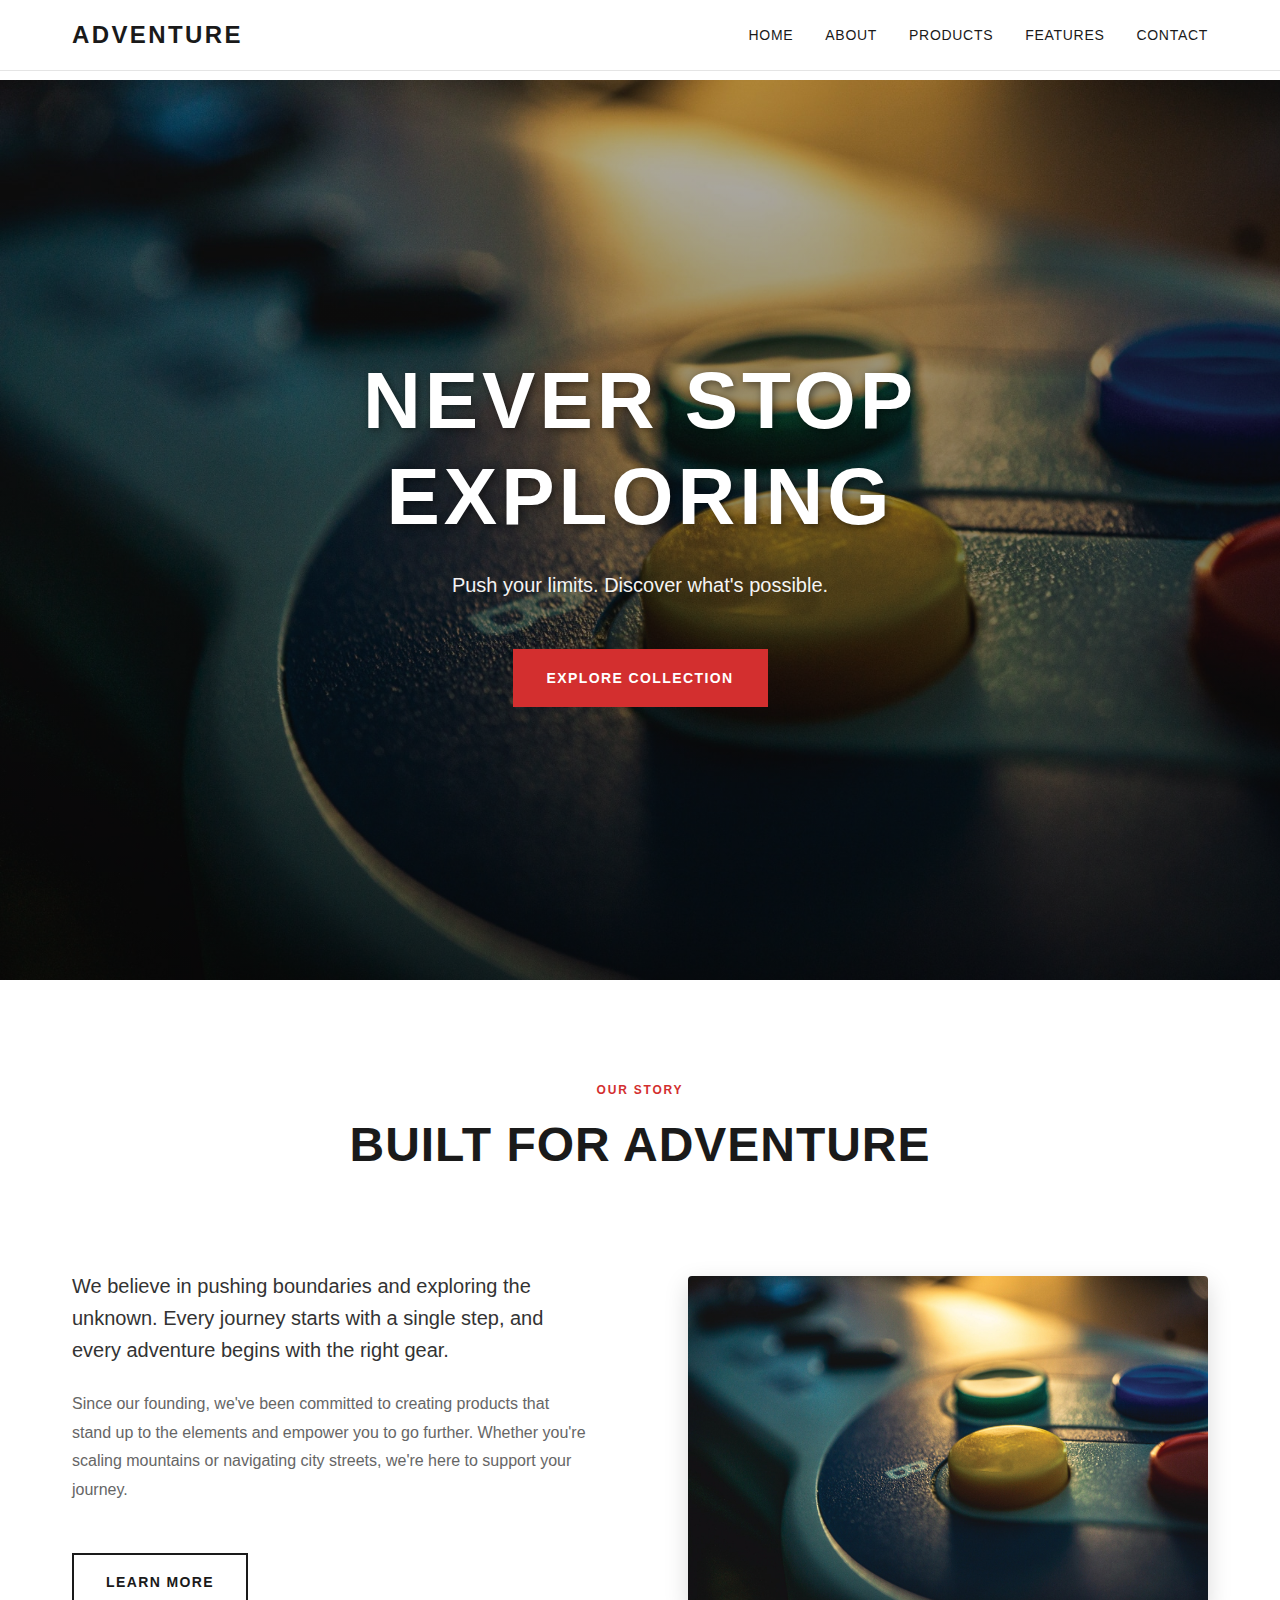
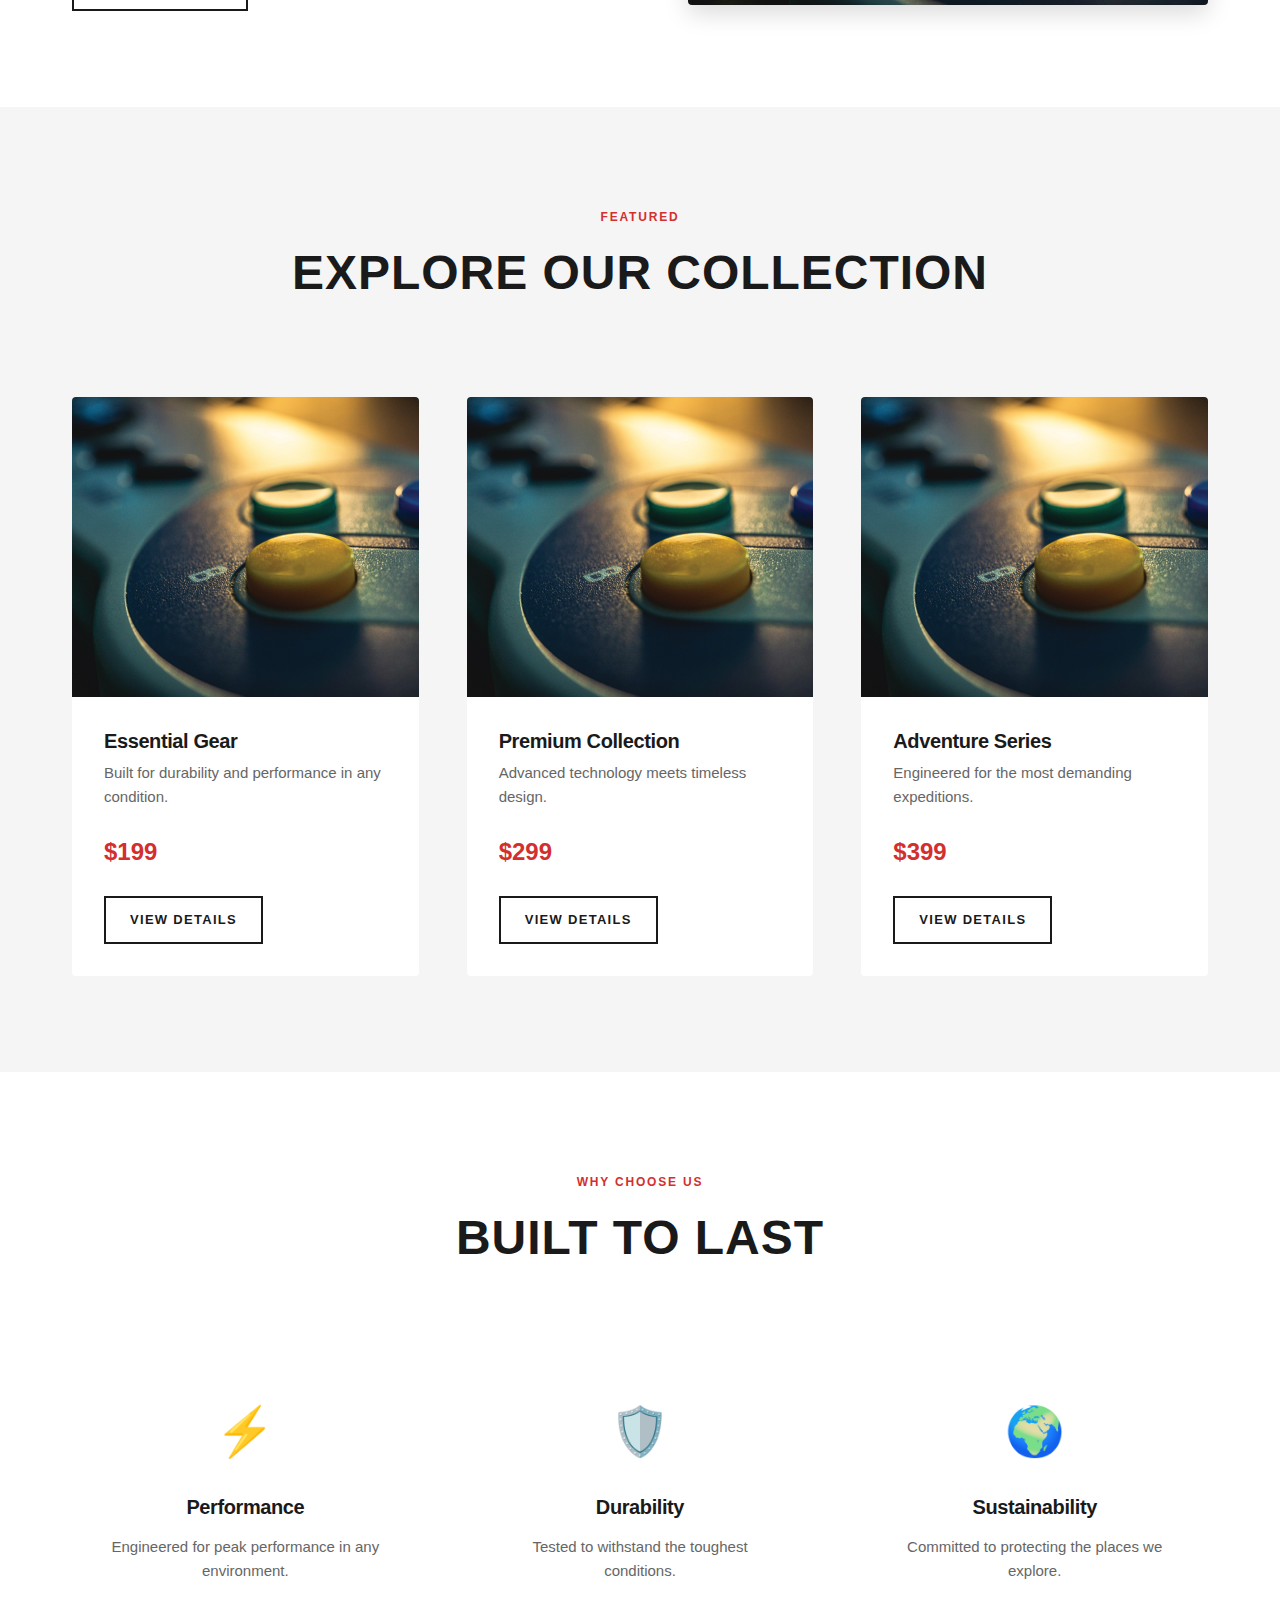
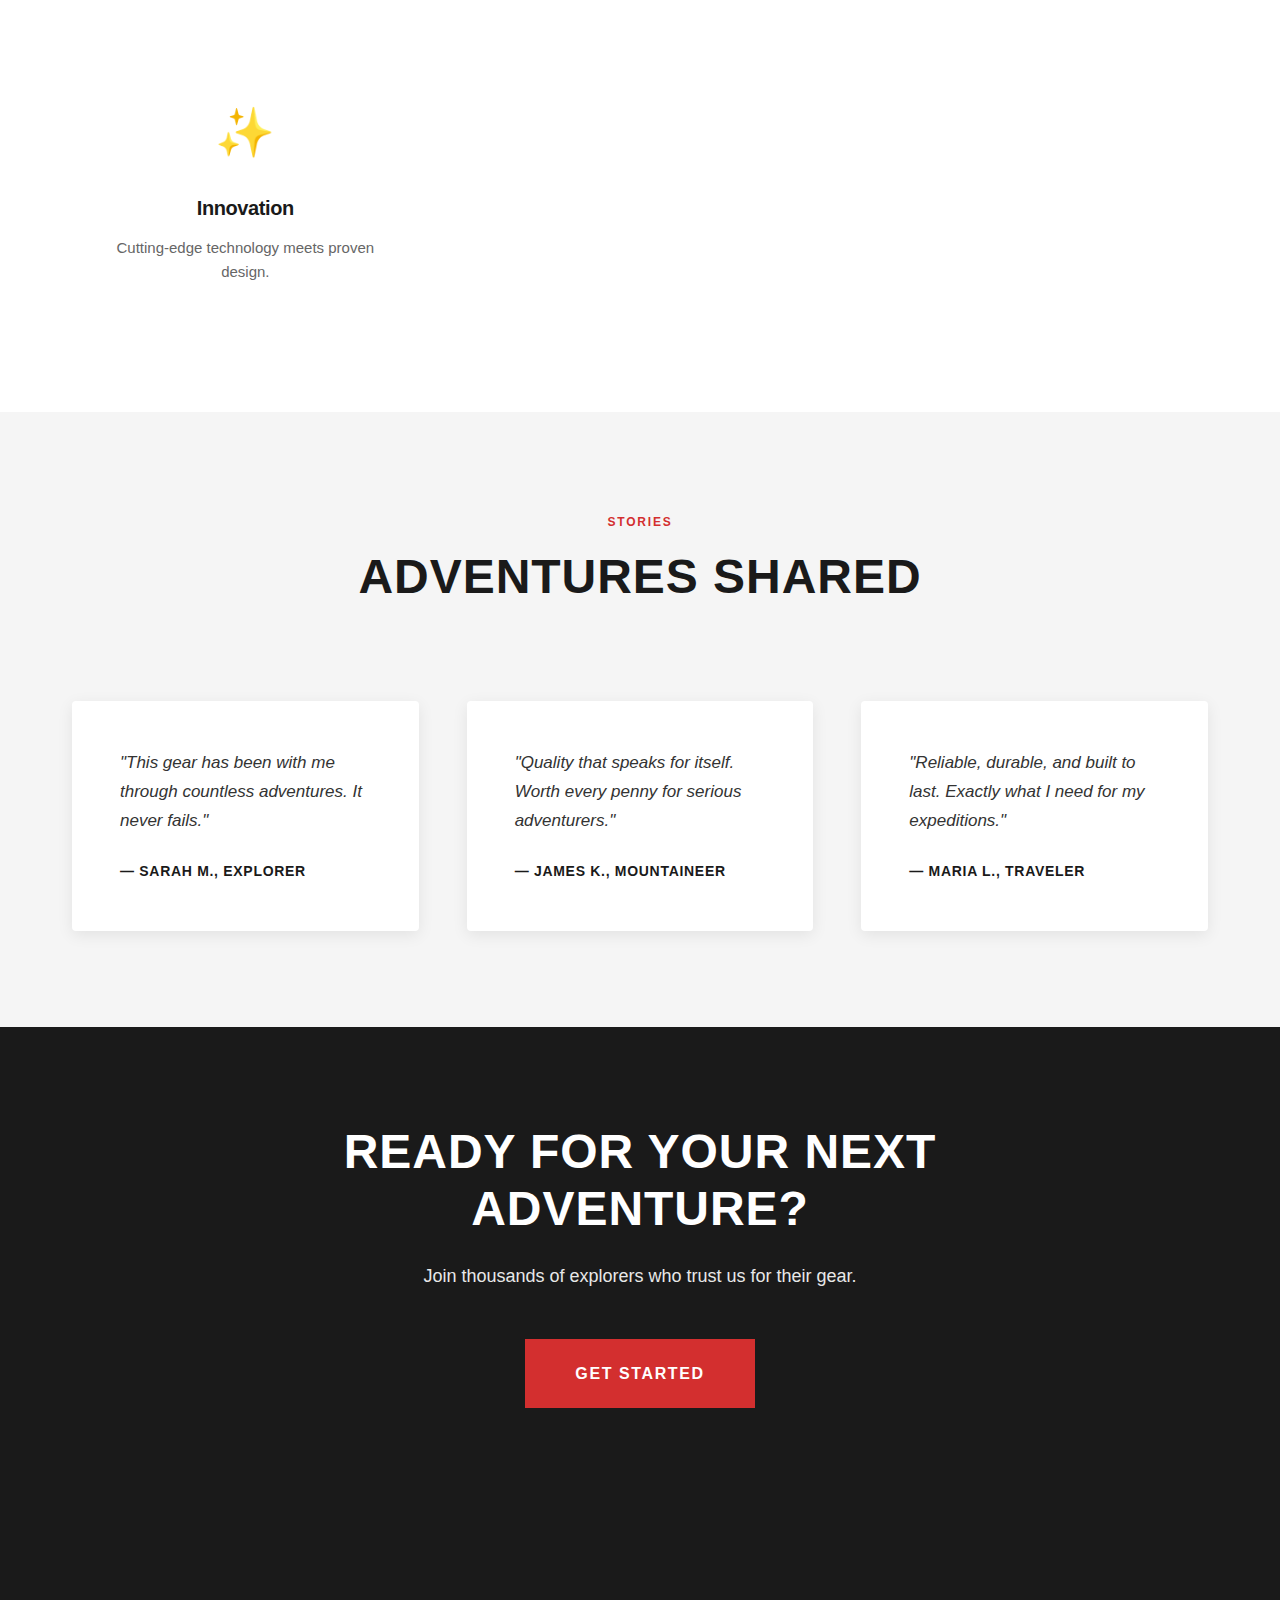
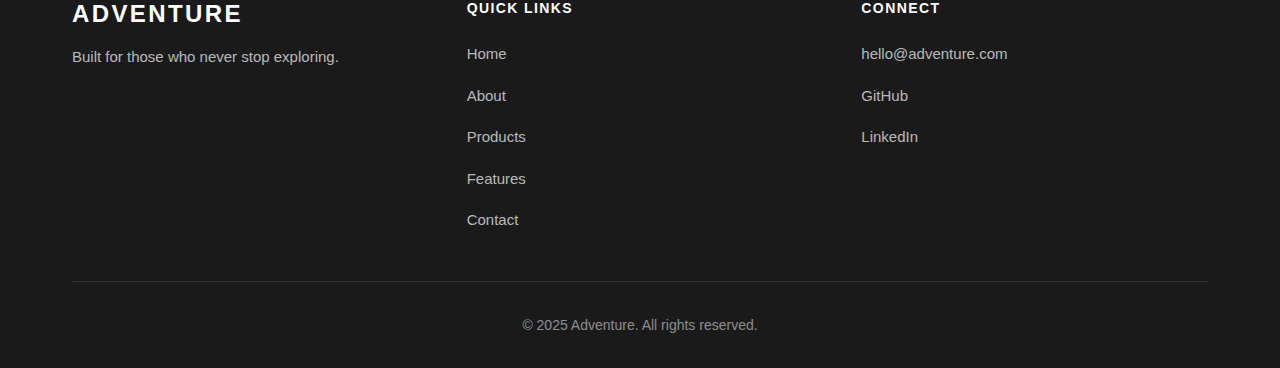
<file: index.html>
<!DOCTYPE html>
<html lang="en">
<head>
  <meta charset="UTF-8">
  <meta name="viewport" content="width=device-width, initial-scale=1.0">
  <title>Adventure Awaits</title>
  <link rel="stylesheet" href="css/styles.css">
</head>
<body>
  <!-- Header -->
  <header class="site-header" id="site-header">
    <div class="header-container">
      <div class="logo">
        <a href="index.html">ADVENTURE</a>
      </div>
      <button class="mobile-menu-toggle" id="mobile-menu-toggle" aria-label="Toggle menu" aria-expanded="false">
        <span></span>
        <span></span>
        <span></span>
      </button>
      <nav class="main-nav" id="main-nav" aria-label="Main navigation">
        <ul class="nav-list">
          <li><a href="index.html" class="nav-link">Home</a></li>
          <li><a href="about.html" class="nav-link">About</a></li>
          <li><a href="products.html" class="nav-link">Products</a></li>
          <li><a href="features.html" class="nav-link">Features</a></li>
          <li><a href="contact.html" class="nav-link">Contact</a></li>
        </ul>
      </nav>
    </div>
  </header>

  <!-- Hero Section -->
  <section class="hero" id="home">
    <div class="hero-image">
      <img src="assets/images/controller.png" alt="Vintage game controller" class="hero-img">
      <div class="hero-overlay"></div>
    </div>
    <div class="hero-content">
      <h1 class="hero-title">NEVER STOP EXPLORING</h1>
      <p class="hero-subtitle">Push your limits. Discover what's possible.</p>
          <a href="products.html" class="btn btn-primary">Explore Collection</a>
    </div>
  </section>

  <!-- About Section -->
  <section class="section about-section" id="about">
    <div class="container">
      <div class="section-header">
        <span class="section-label">OUR STORY</span>
        <h2 class="section-title">Built for Adventure</h2>
      </div>
      <div class="about-content">
        <div class="about-text">
          <p class="lead">We believe in pushing boundaries and exploring the unknown. Every journey starts with a single step, and every adventure begins with the right gear.</p>
          <p>Since our founding, we've been committed to creating products that stand up to the elements and empower you to go further. Whether you're scaling mountains or navigating city streets, we're here to support your journey.</p>
          <a href="products.html" class="btn btn-secondary">Learn More</a>
        </div>
        <div class="about-image">
          <img src="assets/images/controller.png" alt="Adventure gear" class="about-img">
        </div>
      </div>
    </div>
  </section>

  <!-- Products Section -->
  <section class="section products-section" id="products">
    <div class="container">
      <div class="section-header">
        <span class="section-label">FEATURED</span>
        <h2 class="section-title">Explore Our Collection</h2>
      </div>
      <div class="products-grid">
        <article class="product-card">
          <div class="product-image">
            <img src="assets/images/controller.png" alt="Product 1" class="product-img">
          </div>
          <div class="product-info">
            <h3 class="product-name">Essential Gear</h3>
            <p class="product-desc">Built for durability and performance in any condition.</p>
            <span class="product-price">$199</span>
            <a href="#" class="btn btn-outline">View Details</a>
          </div>
        </article>
        <article class="product-card">
          <div class="product-image">
            <img src="assets/images/controller.png" alt="Product 2" class="product-img">
          </div>
          <div class="product-info">
            <h3 class="product-name">Premium Collection</h3>
            <p class="product-desc">Advanced technology meets timeless design.</p>
            <span class="product-price">$299</span>
            <a href="#" class="btn btn-outline">View Details</a>
          </div>
        </article>
        <article class="product-card">
          <div class="product-image">
            <img src="assets/images/controller.png" alt="Product 3" class="product-img">
          </div>
          <div class="product-info">
            <h3 class="product-name">Adventure Series</h3>
            <p class="product-desc">Engineered for the most demanding expeditions.</p>
            <span class="product-price">$399</span>
            <a href="#" class="btn btn-outline">View Details</a>
          </div>
        </article>
      </div>
    </div>
  </section>

  <!-- Features Section -->
  <section class="section features-section" id="features">
    <div class="container">
      <div class="section-header">
        <span class="section-label">WHY CHOOSE US</span>
        <h2 class="section-title">Built to Last</h2>
      </div>
      <div class="features-grid">
        <div class="feature-item">
          <div class="feature-icon">⚡</div>
          <h3 class="feature-title">Performance</h3>
          <p class="feature-desc">Engineered for peak performance in any environment.</p>
        </div>
        <div class="feature-item">
          <div class="feature-icon">🛡️</div>
          <h3 class="feature-title">Durability</h3>
          <p class="feature-desc">Tested to withstand the toughest conditions.</p>
        </div>
        <div class="feature-item">
          <div class="feature-icon">🌍</div>
          <h3 class="feature-title">Sustainability</h3>
          <p class="feature-desc">Committed to protecting the places we explore.</p>
        </div>
        <div class="feature-item">
          <div class="feature-icon">✨</div>
          <h3 class="feature-title">Innovation</h3>
          <p class="feature-desc">Cutting-edge technology meets proven design.</p>
        </div>
      </div>
    </div>
  </section>

  <!-- Testimonials Section -->
  <section class="section testimonials-section">
    <div class="container">
      <div class="section-header">
        <span class="section-label">STORIES</span>
        <h2 class="section-title">Adventures Shared</h2>
      </div>
      <div class="testimonials-grid">
        <div class="testimonial-card">
          <p class="testimonial-text">"This gear has been with me through countless adventures. It never fails."</p>
          <p class="testimonial-author">— Sarah M., Explorer</p>
        </div>
        <div class="testimonial-card">
          <p class="testimonial-text">"Quality that speaks for itself. Worth every penny for serious adventurers."</p>
          <p class="testimonial-author">— James K., Mountaineer</p>
        </div>
        <div class="testimonial-card">
          <p class="testimonial-text">"Reliable, durable, and built to last. Exactly what I need for my expeditions."</p>
          <p class="testimonial-author">— Maria L., Traveler</p>
        </div>
      </div>
    </div>
  </section>

  <!-- CTA Section -->
  <section class="section cta-section">
    <div class="container">
      <div class="cta-content">
        <h2 class="cta-title">Ready for Your Next Adventure?</h2>
        <p class="cta-text">Join thousands of explorers who trust us for their gear.</p>
        <a href="contact.html" class="btn btn-primary btn-large">Get Started</a>
      </div>
    </div>
  </section>

  <!-- Footer -->
  <footer class="site-footer" id="contact">
    <div class="container">
      <div class="footer-content">
        <div class="footer-section">
          <h3 class="footer-title">ADVENTURE</h3>
          <p class="footer-text">Built for those who never stop exploring.</p>
        </div>
        <div class="footer-section">
          <h4 class="footer-heading">Quick Links</h4>
          <ul class="footer-links">
            <li><a href="index.html">Home</a></li>
            <li><a href="about.html">About</a></li>
            <li><a href="products.html">Products</a></li>
            <li><a href="features.html">Features</a></li>
            <li><a href="contact.html">Contact</a></li>
          </ul>
        </div>
        <div class="footer-section">
          <h4 class="footer-heading">Connect</h4>
          <ul class="footer-links">
            <li><a href="mailto:hello@adventure.com">hello@adventure.com</a></li>
            <li><a href="https://github.com" target="_blank" rel="noopener">GitHub</a></li>
            <li><a href="#" target="_blank" rel="noopener">LinkedIn</a></li>
          </ul>
        </div>
      </div>
      <div class="footer-bottom">
        <p>&copy; 2025 Adventure. All rights reserved.</p>
      </div>
    </div>
  </footer>

  <script src="js/main.js"></script>
</body>
</html>
</file>
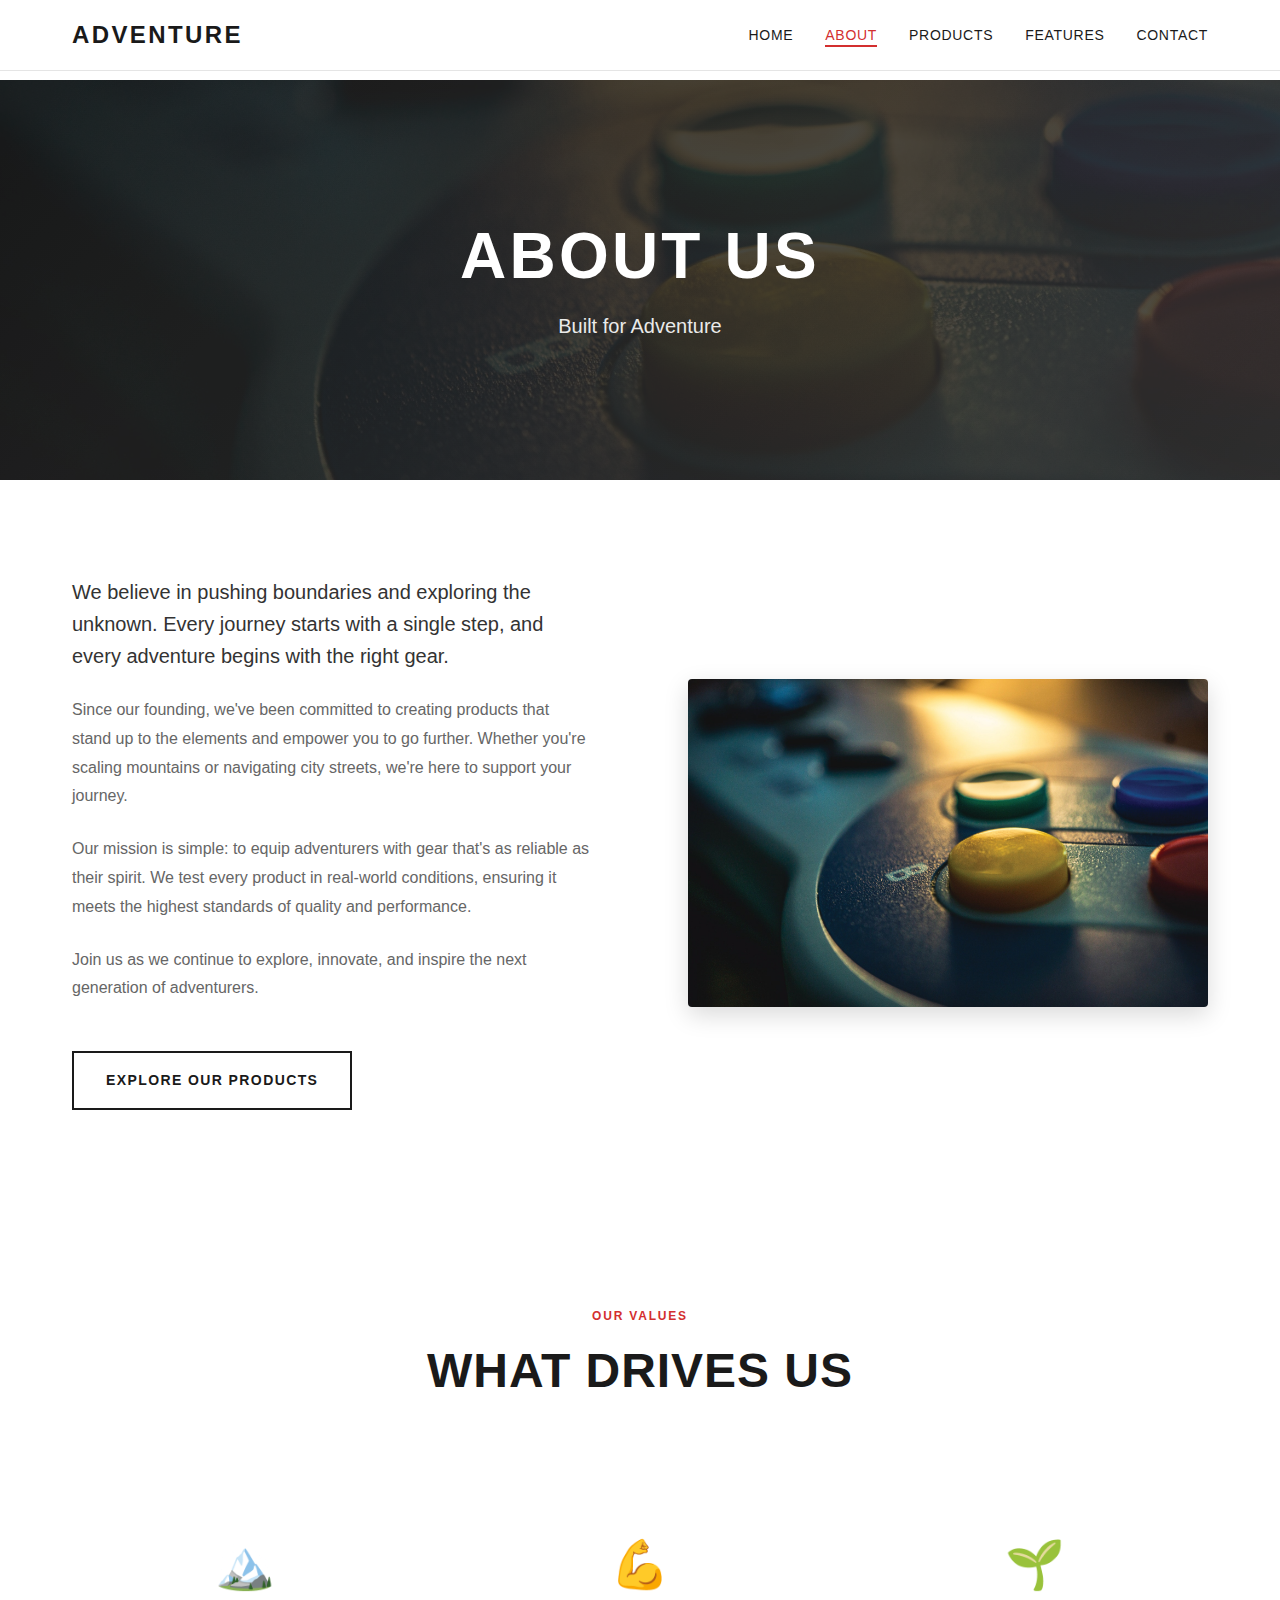
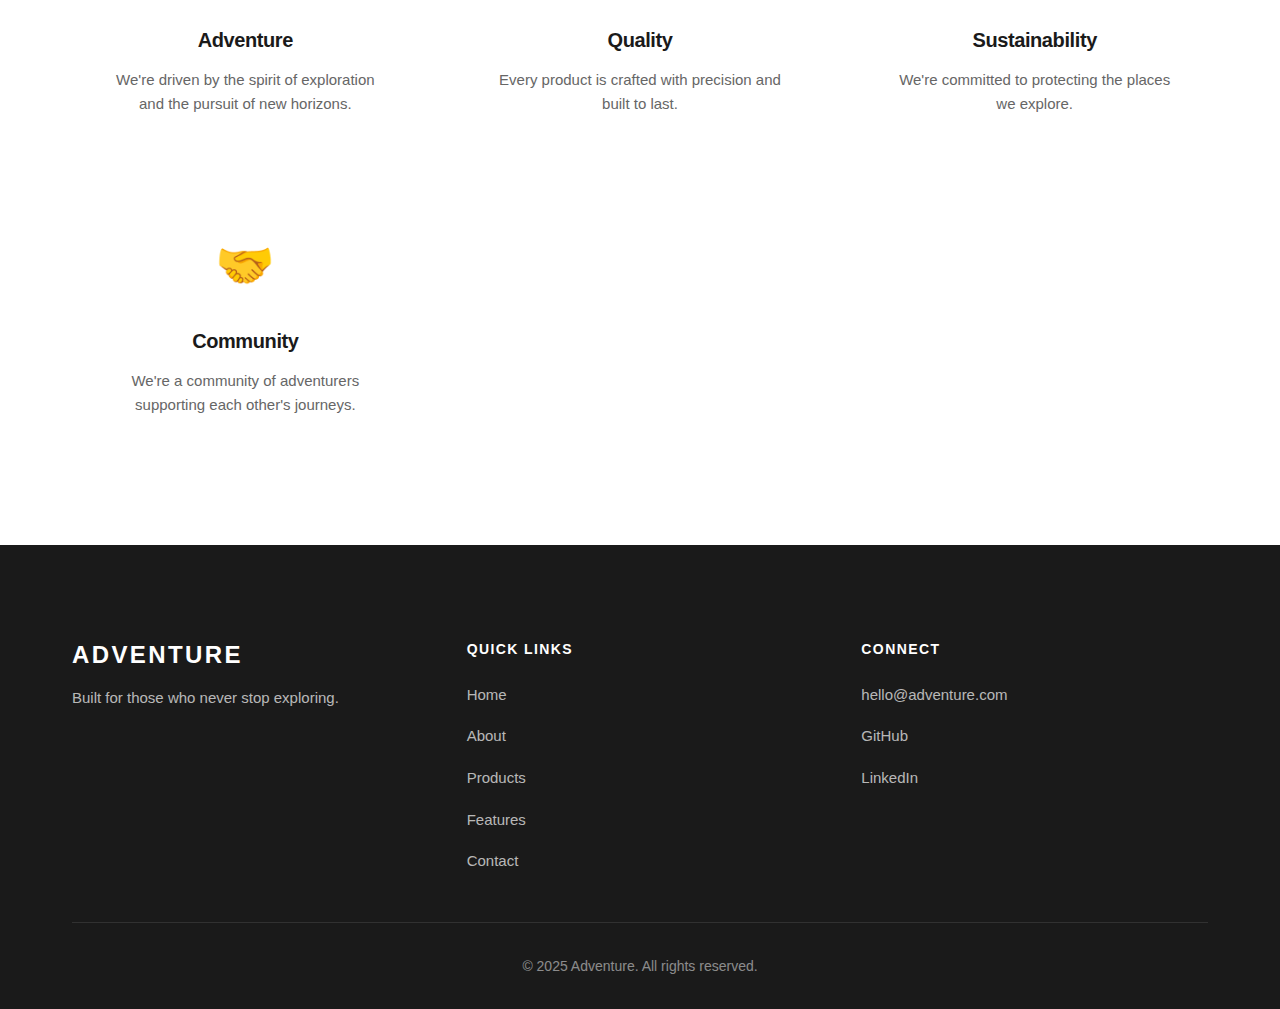
<file: about.html>
<!DOCTYPE html>
<html lang="en">
<head>
  <meta charset="UTF-8">
  <meta name="viewport" content="width=device-width, initial-scale=1.0">
  <title>About Us - Adventure</title>
  <link rel="stylesheet" href="css/styles.css">
</head>
<body>
  <!-- Header -->
  <header class="site-header" id="site-header">
    <div class="header-container">
      <div class="logo">
        <a href="index.html">ADVENTURE</a>
      </div>
      <button class="mobile-menu-toggle" id="mobile-menu-toggle" aria-label="Toggle menu" aria-expanded="false">
        <span></span>
        <span></span>
        <span></span>
      </button>
      <nav class="main-nav" id="main-nav" aria-label="Main navigation">
        <ul class="nav-list">
          <li><a href="index.html" class="nav-link">Home</a></li>
          <li><a href="about.html" class="nav-link active">About</a></li>
          <li><a href="products.html" class="nav-link">Products</a></li>
          <li><a href="features.html" class="nav-link">Features</a></li>
          <li><a href="contact.html" class="nav-link">Contact</a></li>
        </ul>
      </nav>
    </div>
  </header>

  <!-- Page Header -->
  <section class="page-header">
    <div class="page-header-content">
      <h1 class="page-title">About Us</h1>
      <p class="page-subtitle">Built for Adventure</p>
    </div>
  </section>

  <!-- About Section -->
  <section class="section about-section">
    <div class="container">
      <div class="about-content">
        <div class="about-text">
          <p class="lead">We believe in pushing boundaries and exploring the unknown. Every journey starts with a single step, and every adventure begins with the right gear.</p>
          <p>Since our founding, we've been committed to creating products that stand up to the elements and empower you to go further. Whether you're scaling mountains or navigating city streets, we're here to support your journey.</p>
          <p>Our mission is simple: to equip adventurers with gear that's as reliable as their spirit. We test every product in real-world conditions, ensuring it meets the highest standards of quality and performance.</p>
          <p>Join us as we continue to explore, innovate, and inspire the next generation of adventurers.</p>
          <a href="products.html" class="btn btn-secondary">Explore Our Products</a>
        </div>
        <div class="about-image">
          <img src="assets/images/controller.png" alt="Adventure gear" class="about-img">
        </div>
      </div>
    </div>
  </section>

  <!-- Values Section -->
  <section class="section values-section">
    <div class="container">
      <div class="section-header">
        <span class="section-label">OUR VALUES</span>
        <h2 class="section-title">What Drives Us</h2>
      </div>
      <div class="features-grid">
        <div class="feature-item">
          <div class="feature-icon">🏔️</div>
          <h3 class="feature-title">Adventure</h3>
          <p class="feature-desc">We're driven by the spirit of exploration and the pursuit of new horizons.</p>
        </div>
        <div class="feature-item">
          <div class="feature-icon">💪</div>
          <h3 class="feature-title">Quality</h3>
          <p class="feature-desc">Every product is crafted with precision and built to last.</p>
        </div>
        <div class="feature-item">
          <div class="feature-icon">🌱</div>
          <h3 class="feature-title">Sustainability</h3>
          <p class="feature-desc">We're committed to protecting the places we explore.</p>
        </div>
        <div class="feature-item">
          <div class="feature-icon">🤝</div>
          <h3 class="feature-title">Community</h3>
          <p class="feature-desc">We're a community of adventurers supporting each other's journeys.</p>
        </div>
      </div>
    </div>
  </section>

  <!-- Footer -->
  <footer class="site-footer">
    <div class="container">
      <div class="footer-content">
        <div class="footer-section">
          <h3 class="footer-title">ADVENTURE</h3>
          <p class="footer-text">Built for those who never stop exploring.</p>
        </div>
        <div class="footer-section">
          <h4 class="footer-heading">Quick Links</h4>
          <ul class="footer-links">
            <li><a href="index.html">Home</a></li>
            <li><a href="about.html">About</a></li>
            <li><a href="products.html">Products</a></li>
            <li><a href="features.html">Features</a></li>
            <li><a href="contact.html">Contact</a></li>
          </ul>
        </div>
        <div class="footer-section">
          <h4 class="footer-heading">Connect</h4>
          <ul class="footer-links">
            <li><a href="mailto:hello@adventure.com">hello@adventure.com</a></li>
            <li><a href="https://github.com" target="_blank" rel="noopener">GitHub</a></li>
            <li><a href="#" target="_blank" rel="noopener">LinkedIn</a></li>
          </ul>
        </div>
      </div>
      <div class="footer-bottom">
        <p>&copy; 2025 Adventure. All rights reserved.</p>
      </div>
    </div>
  </footer>

  <script src="js/main.js"></script>
</body>
</html>
</file>
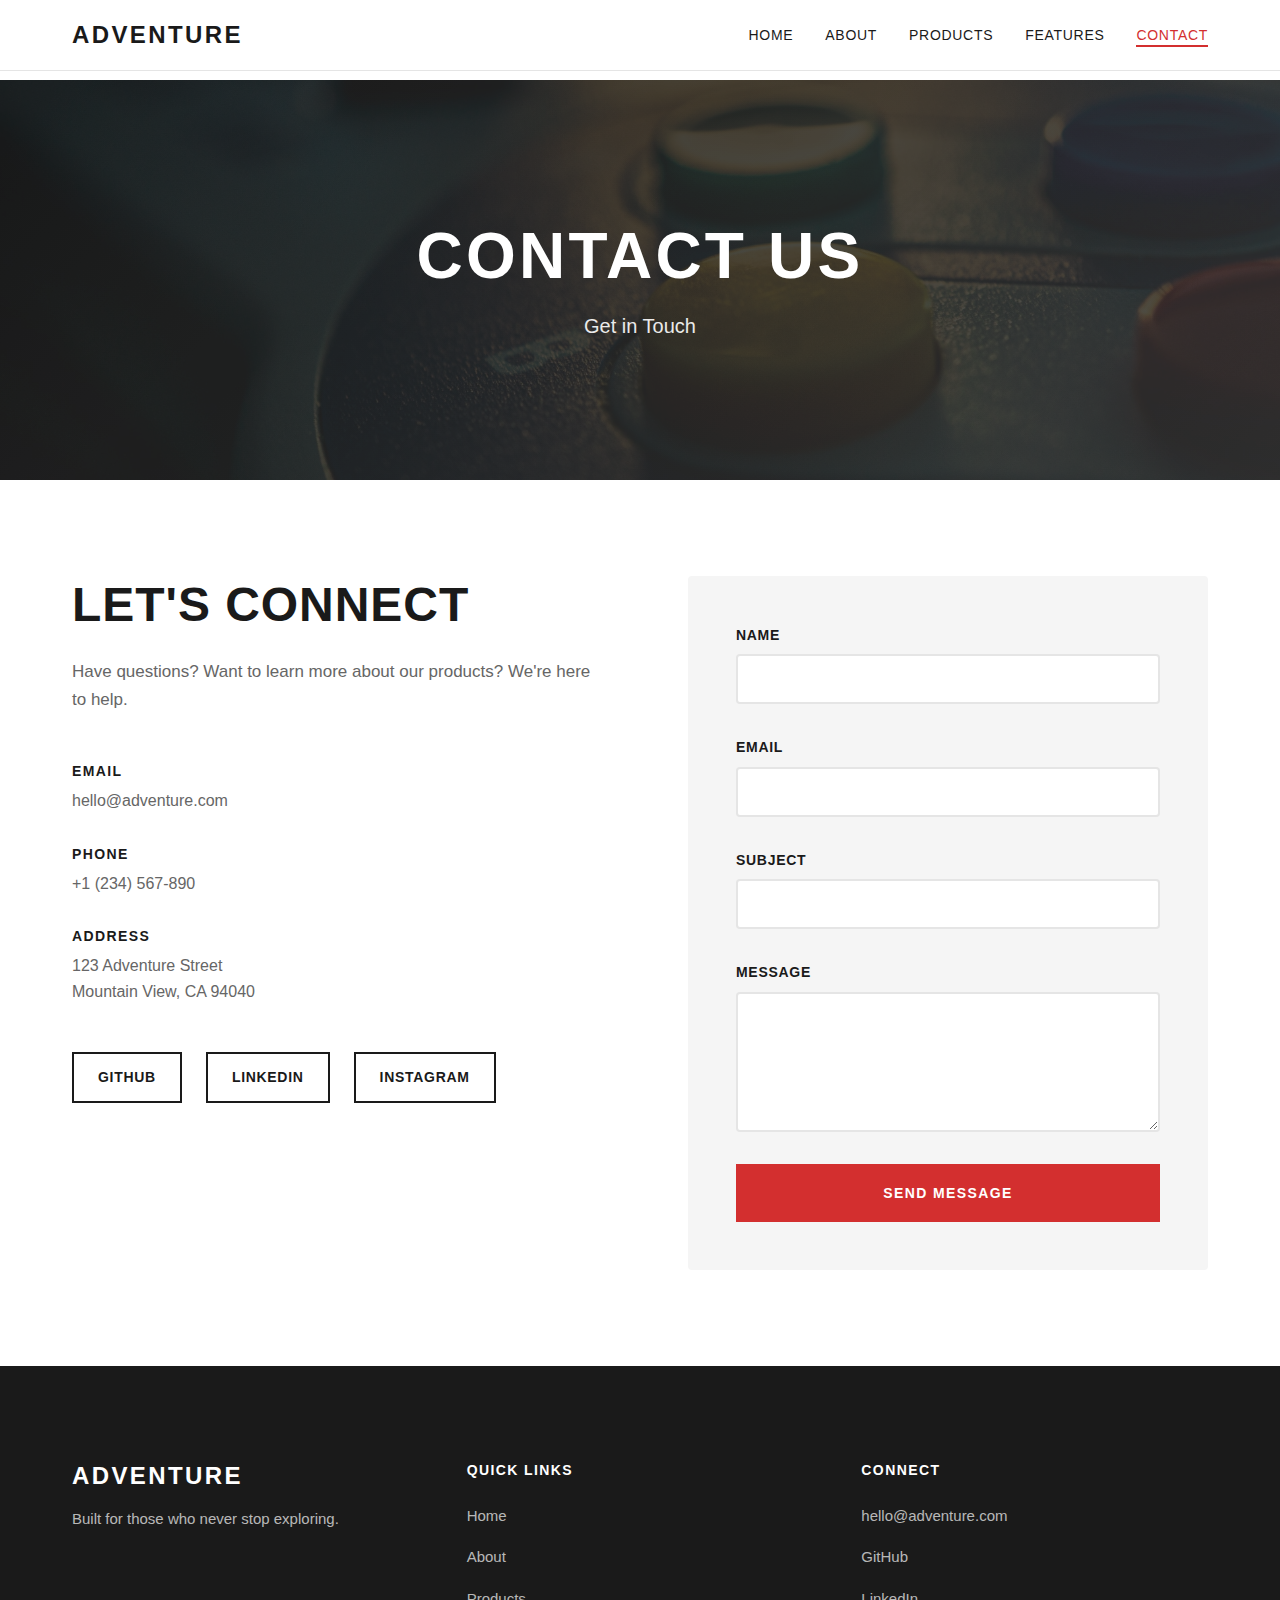
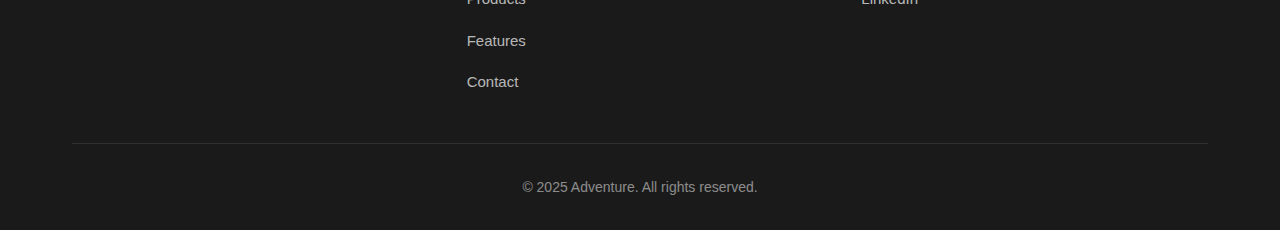
<file: contact.html>
<!DOCTYPE html>
<html lang="en">
<head>
  <meta charset="UTF-8">
  <meta name="viewport" content="width=device-width, initial-scale=1.0">
  <title>Contact - Adventure</title>
  <link rel="stylesheet" href="css/styles.css">
</head>
<body>
  <!-- Header -->
  <header class="site-header" id="site-header">
    <div class="header-container">
      <div class="logo">
        <a href="index.html">ADVENTURE</a>
      </div>
      <button class="mobile-menu-toggle" id="mobile-menu-toggle" aria-label="Toggle menu" aria-expanded="false">
        <span></span>
        <span></span>
        <span></span>
      </button>
      <nav class="main-nav" id="main-nav" aria-label="Main navigation">
        <ul class="nav-list">
          <li><a href="index.html" class="nav-link">Home</a></li>
          <li><a href="about.html" class="nav-link">About</a></li>
          <li><a href="products.html" class="nav-link">Products</a></li>
          <li><a href="features.html" class="nav-link">Features</a></li>
          <li><a href="contact.html" class="nav-link active">Contact</a></li>
        </ul>
      </nav>
    </div>
  </header>

  <!-- Page Header -->
  <section class="page-header">
    <div class="page-header-content">
      <h1 class="page-title">Contact Us</h1>
      <p class="page-subtitle">Get in Touch</p>
    </div>
  </section>

  <!-- Contact Section -->
  <section class="section contact-section">
    <div class="container">
      <div class="contact-content">
        <div class="contact-info">
          <h2 class="section-title">Let's Connect</h2>
          <p class="contact-text">Have questions? Want to learn more about our products? We're here to help.</p>
          <div class="contact-details">
            <div class="contact-item">
              <h3 class="contact-label">Email</h3>
              <a href="mailto:hello@adventure.com" class="contact-value">hello@adventure.com</a>
            </div>
            <div class="contact-item">
              <h3 class="contact-label">Phone</h3>
              <a href="tel:+1234567890" class="contact-value">+1 (234) 567-890</a>
            </div>
            <div class="contact-item">
              <h3 class="contact-label">Address</h3>
              <p class="contact-value">123 Adventure Street<br>Mountain View, CA 94040</p>
            </div>
          </div>
          <div class="social-links">
            <a href="https://github.com" target="_blank" rel="noopener" class="social-link">GitHub</a>
            <a href="#" target="_blank" rel="noopener" class="social-link">LinkedIn</a>
            <a href="#" target="_blank" rel="noopener" class="social-link">Instagram</a>
          </div>
        </div>
        <div class="contact-form-wrapper">
          <form class="contact-form" id="contact-form">
            <div class="form-group">
              <label for="name" class="form-label">Name</label>
              <input type="text" id="name" name="name" class="form-input" required>
            </div>
            <div class="form-group">
              <label for="email" class="form-label">Email</label>
              <input type="email" id="email" name="email" class="form-input" required>
            </div>
            <div class="form-group">
              <label for="subject" class="form-label">Subject</label>
              <input type="text" id="subject" name="subject" class="form-input" required>
            </div>
            <div class="form-group">
              <label for="message" class="form-label">Message</label>
              <textarea id="message" name="message" class="form-textarea" rows="6" required></textarea>
            </div>
            <button type="submit" class="btn btn-primary">Send Message</button>
          </form>
        </div>
      </div>
    </div>
  </section>

  <!-- Footer -->
  <footer class="site-footer">
    <div class="container">
      <div class="footer-content">
        <div class="footer-section">
          <h3 class="footer-title">ADVENTURE</h3>
          <p class="footer-text">Built for those who never stop exploring.</p>
        </div>
        <div class="footer-section">
          <h4 class="footer-heading">Quick Links</h4>
          <ul class="footer-links">
            <li><a href="index.html">Home</a></li>
            <li><a href="about.html">About</a></li>
            <li><a href="products.html">Products</a></li>
            <li><a href="features.html">Features</a></li>
            <li><a href="contact.html">Contact</a></li>
          </ul>
        </div>
        <div class="footer-section">
          <h4 class="footer-heading">Connect</h4>
          <ul class="footer-links">
            <li><a href="mailto:hello@adventure.com">hello@adventure.com</a></li>
            <li><a href="https://github.com" target="_blank" rel="noopener">GitHub</a></li>
            <li><a href="#" target="_blank" rel="noopener">LinkedIn</a></li>
          </ul>
        </div>
      </div>
      <div class="footer-bottom">
        <p>&copy; 2025 Adventure. All rights reserved.</p>
      </div>
    </div>
  </footer>

  <script src="js/main.js"></script>
</body>
</html>
</file>
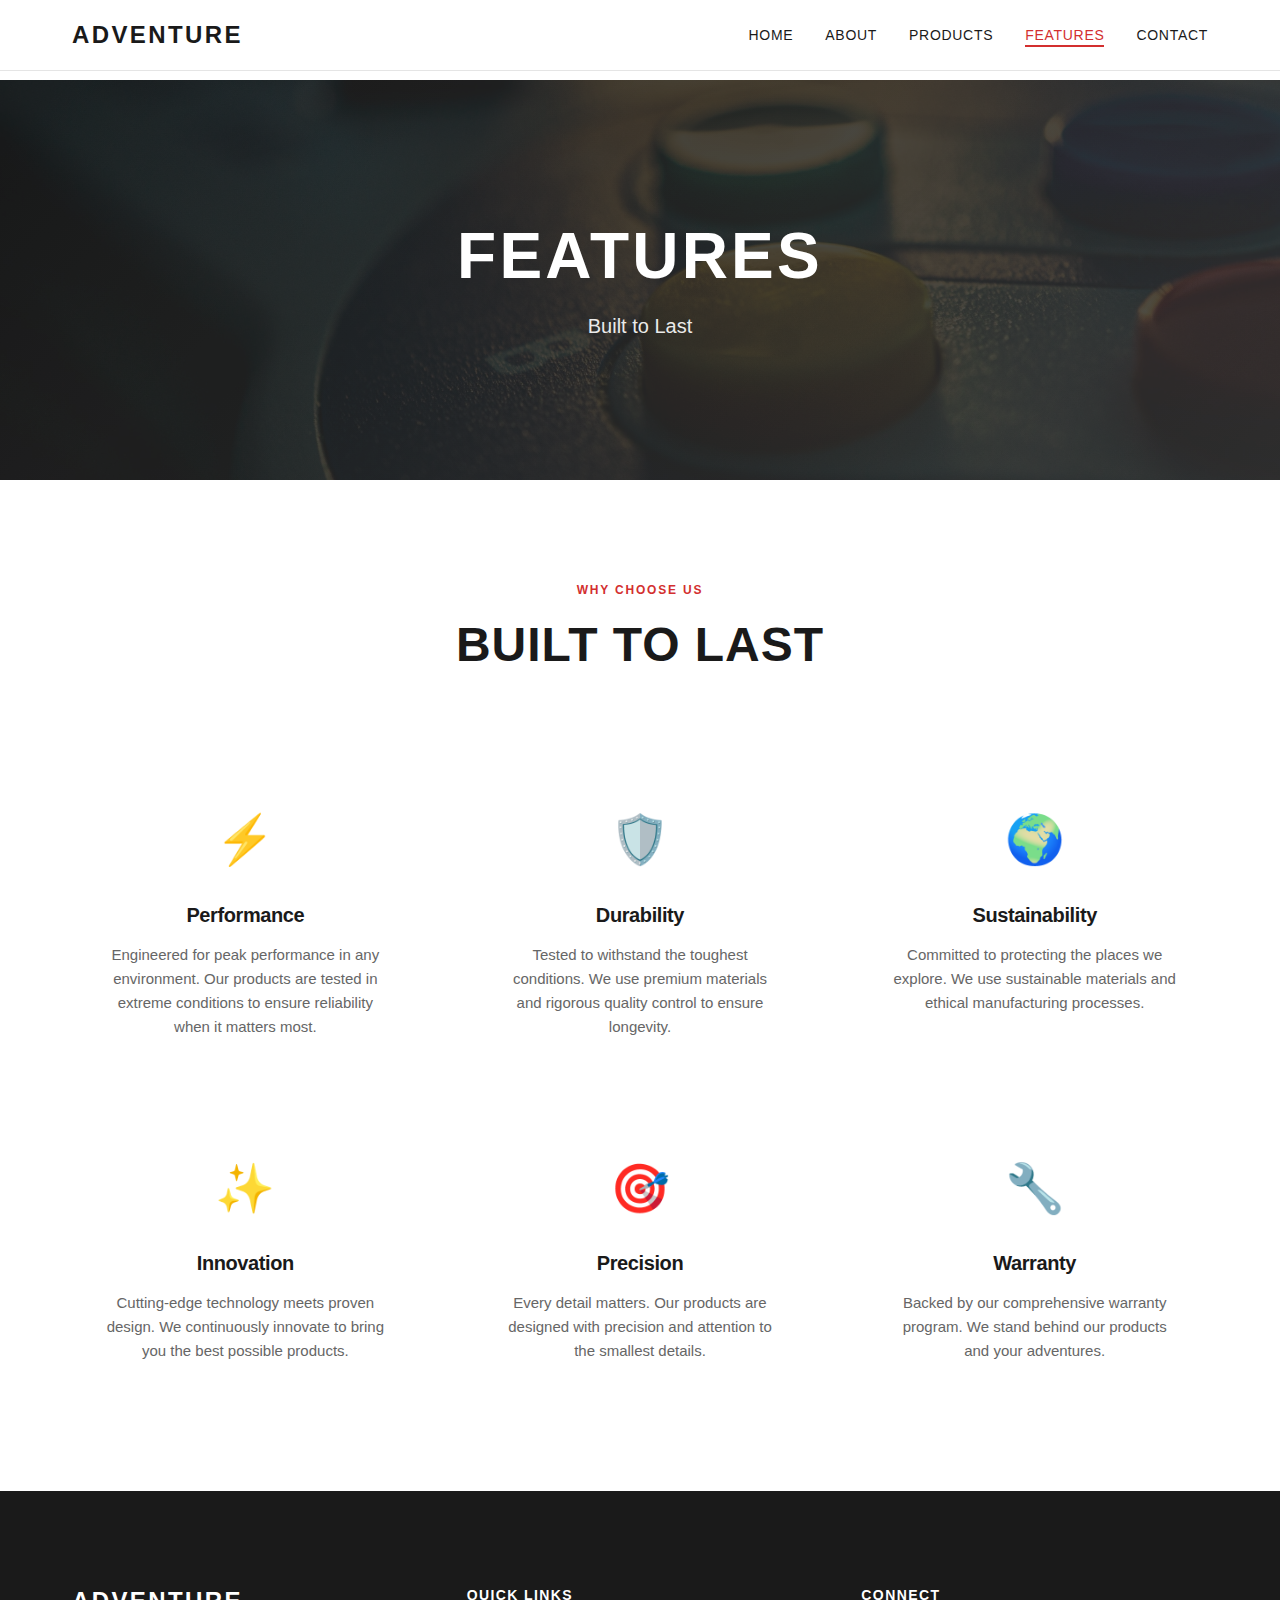
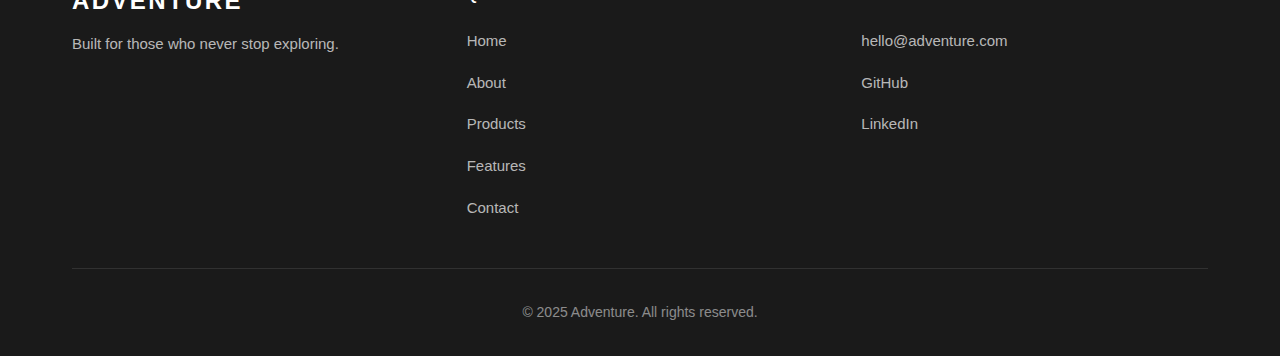
<file: features.html>
<!DOCTYPE html>
<html lang="en">
<head>
  <meta charset="UTF-8">
  <meta name="viewport" content="width=device-width, initial-scale=1.0">
  <title>Features - Adventure</title>
  <link rel="stylesheet" href="css/styles.css">
</head>
<body>
  <!-- Header -->
  <header class="site-header" id="site-header">
    <div class="header-container">
      <div class="logo">
        <a href="index.html">ADVENTURE</a>
      </div>
      <button class="mobile-menu-toggle" id="mobile-menu-toggle" aria-label="Toggle menu" aria-expanded="false">
        <span></span>
        <span></span>
        <span></span>
      </button>
      <nav class="main-nav" id="main-nav" aria-label="Main navigation">
        <ul class="nav-list">
          <li><a href="index.html" class="nav-link">Home</a></li>
          <li><a href="about.html" class="nav-link">About</a></li>
          <li><a href="products.html" class="nav-link">Products</a></li>
          <li><a href="features.html" class="nav-link active">Features</a></li>
          <li><a href="contact.html" class="nav-link">Contact</a></li>
        </ul>
      </nav>
    </div>
  </header>

  <!-- Page Header -->
  <section class="page-header">
    <div class="page-header-content">
      <h1 class="page-title">Features</h1>
      <p class="page-subtitle">Built to Last</p>
    </div>
  </section>

  <!-- Features Section -->
  <section class="section features-section">
    <div class="container">
      <div class="section-header">
        <span class="section-label">WHY CHOOSE US</span>
        <h2 class="section-title">Built to Last</h2>
      </div>
      <div class="features-grid">
        <div class="feature-item">
          <div class="feature-icon">⚡</div>
          <h3 class="feature-title">Performance</h3>
          <p class="feature-desc">Engineered for peak performance in any environment. Our products are tested in extreme conditions to ensure reliability when it matters most.</p>
        </div>
        <div class="feature-item">
          <div class="feature-icon">🛡️</div>
          <h3 class="feature-title">Durability</h3>
          <p class="feature-desc">Tested to withstand the toughest conditions. We use premium materials and rigorous quality control to ensure longevity.</p>
        </div>
        <div class="feature-item">
          <div class="feature-icon">🌍</div>
          <h3 class="feature-title">Sustainability</h3>
          <p class="feature-desc">Committed to protecting the places we explore. We use sustainable materials and ethical manufacturing processes.</p>
        </div>
        <div class="feature-item">
          <div class="feature-icon">✨</div>
          <h3 class="feature-title">Innovation</h3>
          <p class="feature-desc">Cutting-edge technology meets proven design. We continuously innovate to bring you the best possible products.</p>
        </div>
        <div class="feature-item">
          <div class="feature-icon">🎯</div>
          <h3 class="feature-title">Precision</h3>
          <p class="feature-desc">Every detail matters. Our products are designed with precision and attention to the smallest details.</p>
        </div>
        <div class="feature-item">
          <div class="feature-icon">🔧</div>
          <h3 class="feature-title">Warranty</h3>
          <p class="feature-desc">Backed by our comprehensive warranty program. We stand behind our products and your adventures.</p>
        </div>
      </div>
    </div>
  </section>

  <!-- Footer -->
  <footer class="site-footer">
    <div class="container">
      <div class="footer-content">
        <div class="footer-section">
          <h3 class="footer-title">ADVENTURE</h3>
          <p class="footer-text">Built for those who never stop exploring.</p>
        </div>
        <div class="footer-section">
          <h4 class="footer-heading">Quick Links</h4>
          <ul class="footer-links">
            <li><a href="index.html">Home</a></li>
            <li><a href="about.html">About</a></li>
            <li><a href="products.html">Products</a></li>
            <li><a href="features.html">Features</a></li>
            <li><a href="contact.html">Contact</a></li>
          </ul>
        </div>
        <div class="footer-section">
          <h4 class="footer-heading">Connect</h4>
          <ul class="footer-links">
            <li><a href="mailto:hello@adventure.com">hello@adventure.com</a></li>
            <li><a href="https://github.com" target="_blank" rel="noopener">GitHub</a></li>
            <li><a href="#" target="_blank" rel="noopener">LinkedIn</a></li>
          </ul>
        </div>
      </div>
      <div class="footer-bottom">
        <p>&copy; 2025 Adventure. All rights reserved.</p>
      </div>
    </div>
  </footer>

  <script src="js/main.js"></script>
</body>
</html>
</file>
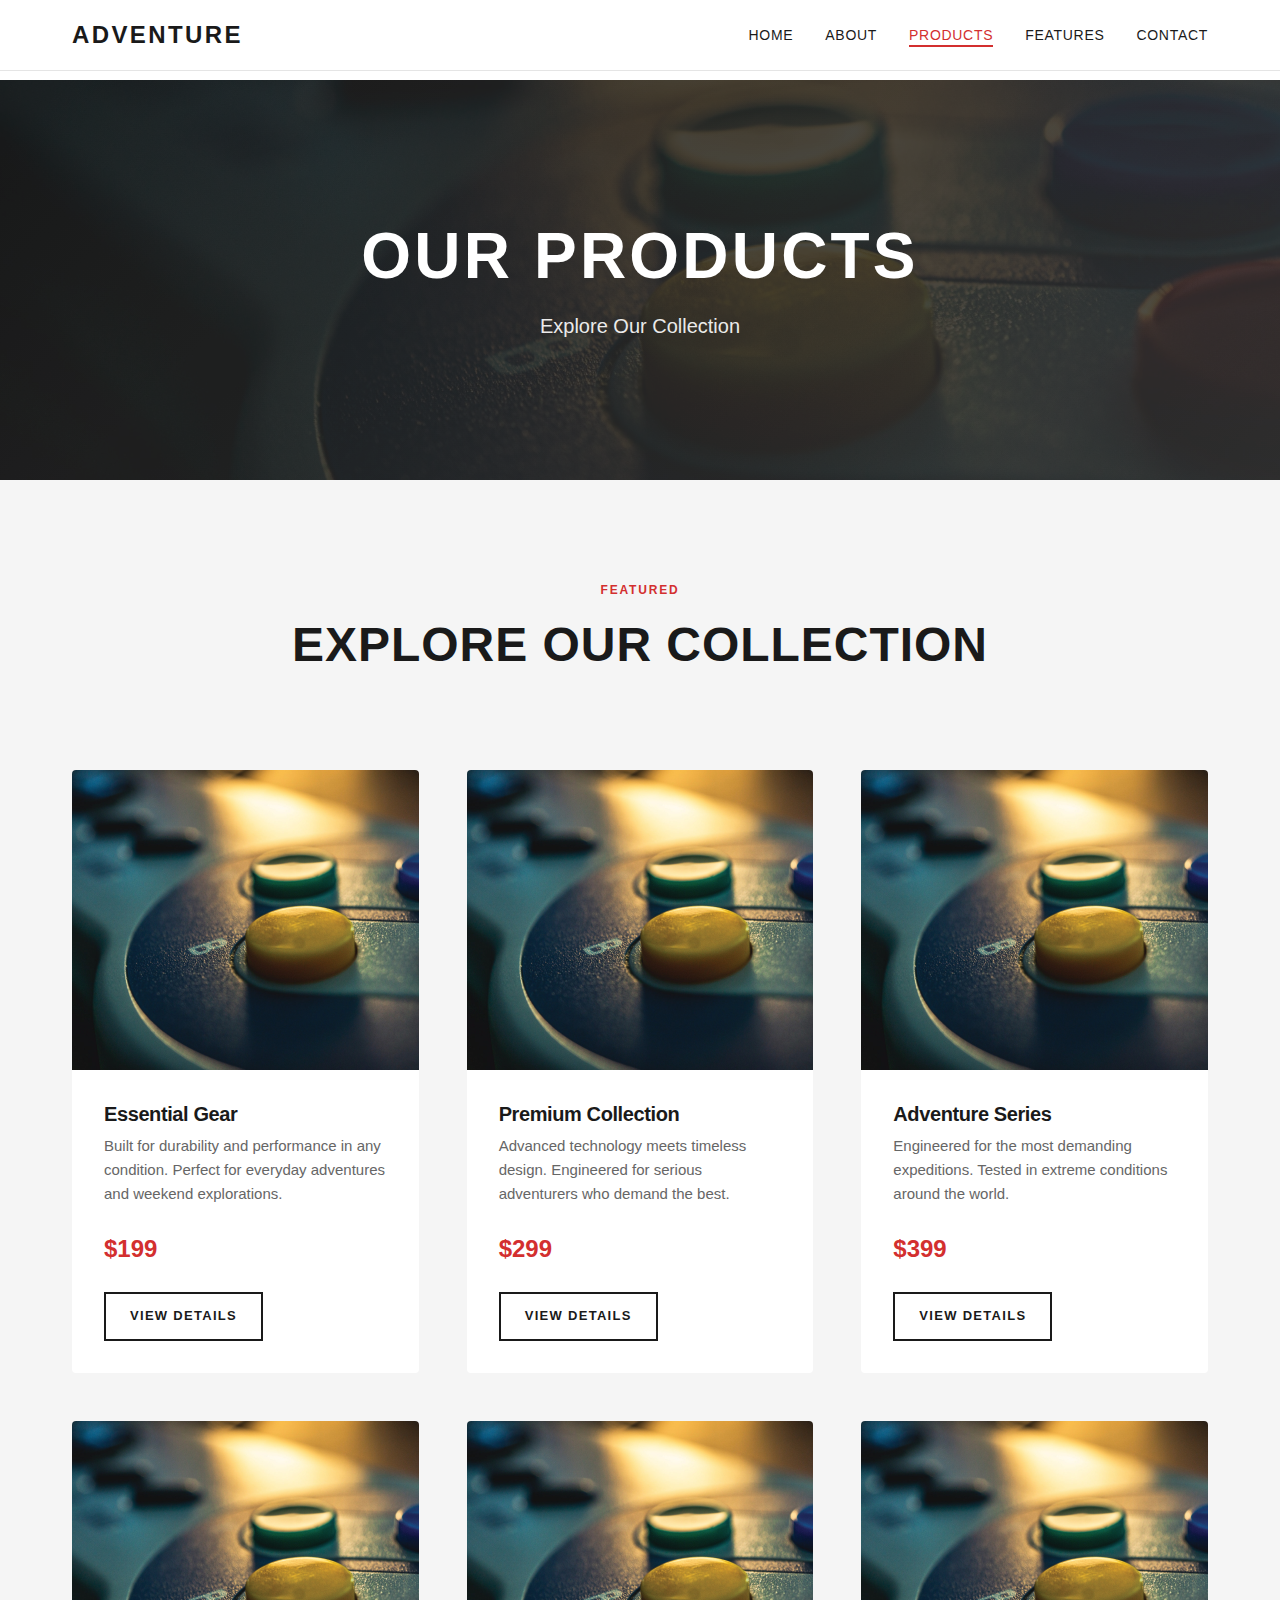
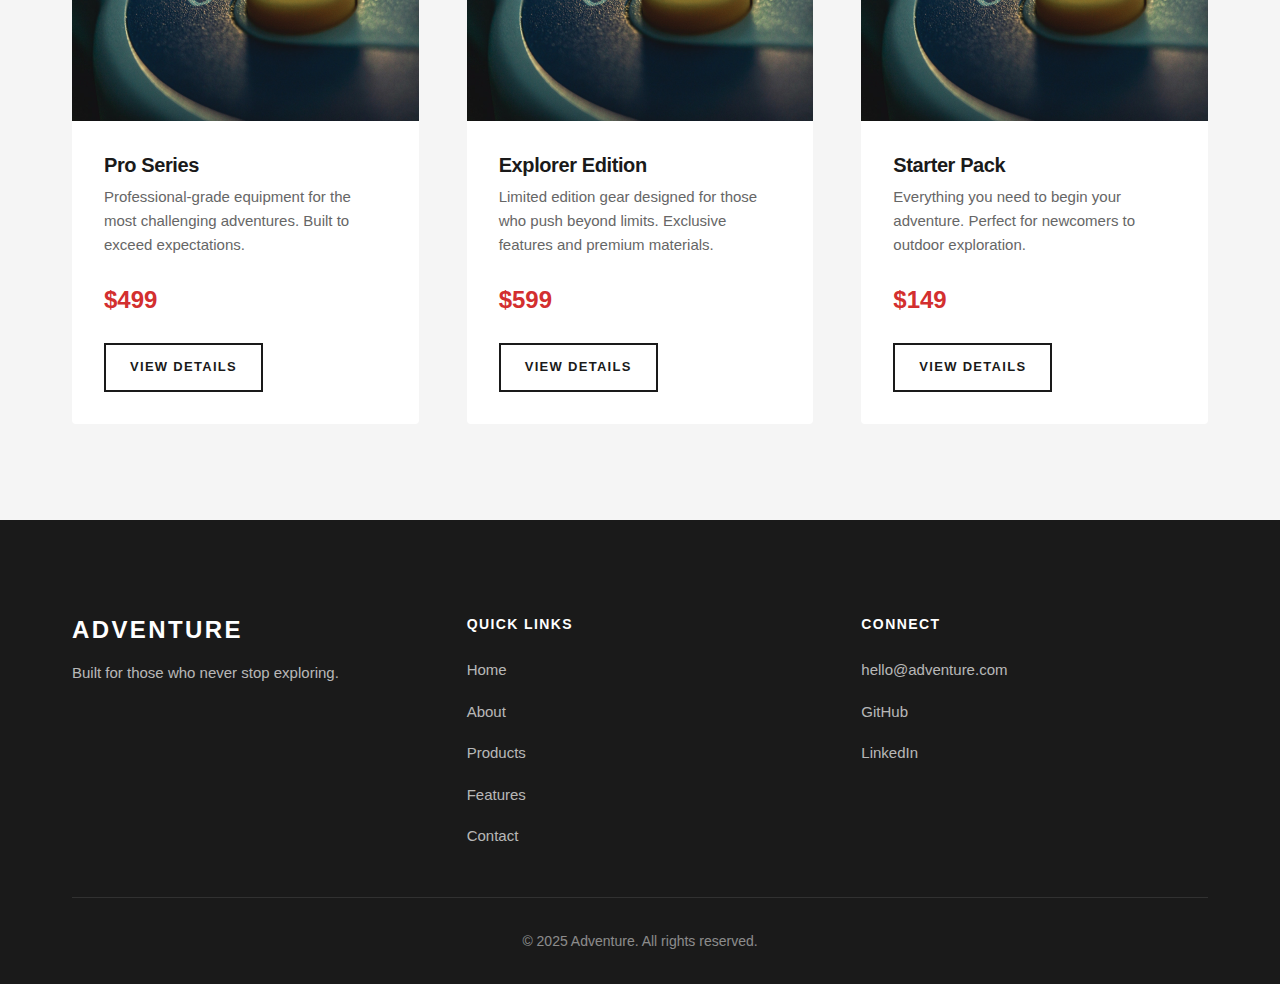
<file: products.html>
<!DOCTYPE html>
<html lang="en">
<head>
  <meta charset="UTF-8">
  <meta name="viewport" content="width=device-width, initial-scale=1.0">
  <title>Products - Adventure</title>
  <link rel="stylesheet" href="css/styles.css">
</head>
<body>
  <!-- Header -->
  <header class="site-header" id="site-header">
    <div class="header-container">
      <div class="logo">
        <a href="index.html">ADVENTURE</a>
      </div>
      <button class="mobile-menu-toggle" id="mobile-menu-toggle" aria-label="Toggle menu" aria-expanded="false">
        <span></span>
        <span></span>
        <span></span>
      </button>
      <nav class="main-nav" id="main-nav" aria-label="Main navigation">
        <ul class="nav-list">
          <li><a href="index.html" class="nav-link">Home</a></li>
          <li><a href="about.html" class="nav-link">About</a></li>
          <li><a href="products.html" class="nav-link active">Products</a></li>
          <li><a href="features.html" class="nav-link">Features</a></li>
          <li><a href="contact.html" class="nav-link">Contact</a></li>
        </ul>
      </nav>
    </div>
  </header>

  <!-- Page Header -->
  <section class="page-header">
    <div class="page-header-content">
      <h1 class="page-title">Our Products</h1>
      <p class="page-subtitle">Explore Our Collection</p>
    </div>
  </section>

  <!-- Products Section -->
  <section class="section products-section">
    <div class="container">
      <div class="section-header">
        <span class="section-label">FEATURED</span>
        <h2 class="section-title">Explore Our Collection</h2>
      </div>
      <div class="products-grid">
        <article class="product-card">
          <div class="product-image">
            <img src="assets/images/controller.png" alt="Essential Gear" class="product-img">
          </div>
          <div class="product-info">
            <h3 class="product-name">Essential Gear</h3>
            <p class="product-desc">Built for durability and performance in any condition. Perfect for everyday adventures and weekend explorations.</p>
            <span class="product-price">$199</span>
            <a href="#" class="btn btn-outline">View Details</a>
          </div>
        </article>
        <article class="product-card">
          <div class="product-image">
            <img src="assets/images/controller.png" alt="Premium Collection" class="product-img">
          </div>
          <div class="product-info">
            <h3 class="product-name">Premium Collection</h3>
            <p class="product-desc">Advanced technology meets timeless design. Engineered for serious adventurers who demand the best.</p>
            <span class="product-price">$299</span>
            <a href="#" class="btn btn-outline">View Details</a>
          </div>
        </article>
        <article class="product-card">
          <div class="product-image">
            <img src="assets/images/controller.png" alt="Adventure Series" class="product-img">
          </div>
          <div class="product-info">
            <h3 class="product-name">Adventure Series</h3>
            <p class="product-desc">Engineered for the most demanding expeditions. Tested in extreme conditions around the world.</p>
            <span class="product-price">$399</span>
            <a href="#" class="btn btn-outline">View Details</a>
          </div>
        </article>
        <article class="product-card">
          <div class="product-image">
            <img src="assets/images/controller.png" alt="Pro Series" class="product-img">
          </div>
          <div class="product-info">
            <h3 class="product-name">Pro Series</h3>
            <p class="product-desc">Professional-grade equipment for the most challenging adventures. Built to exceed expectations.</p>
            <span class="product-price">$499</span>
            <a href="#" class="btn btn-outline">View Details</a>
          </div>
        </article>
        <article class="product-card">
          <div class="product-image">
            <img src="assets/images/controller.png" alt="Explorer Edition" class="product-img">
          </div>
          <div class="product-info">
            <h3 class="product-name">Explorer Edition</h3>
            <p class="product-desc">Limited edition gear designed for those who push beyond limits. Exclusive features and premium materials.</p>
            <span class="product-price">$599</span>
            <a href="#" class="btn btn-outline">View Details</a>
          </div>
        </article>
        <article class="product-card">
          <div class="product-image">
            <img src="assets/images/controller.png" alt="Starter Pack" class="product-img">
          </div>
          <div class="product-info">
            <h3 class="product-name">Starter Pack</h3>
            <p class="product-desc">Everything you need to begin your adventure. Perfect for newcomers to outdoor exploration.</p>
            <span class="product-price">$149</span>
            <a href="#" class="btn btn-outline">View Details</a>
          </div>
        </article>
      </div>
    </div>
  </section>

  <!-- Footer -->
  <footer class="site-footer">
    <div class="container">
      <div class="footer-content">
        <div class="footer-section">
          <h3 class="footer-title">ADVENTURE</h3>
          <p class="footer-text">Built for those who never stop exploring.</p>
        </div>
        <div class="footer-section">
          <h4 class="footer-heading">Quick Links</h4>
          <ul class="footer-links">
            <li><a href="index.html">Home</a></li>
            <li><a href="about.html">About</a></li>
            <li><a href="products.html">Products</a></li>
            <li><a href="features.html">Features</a></li>
            <li><a href="contact.html">Contact</a></li>
          </ul>
        </div>
        <div class="footer-section">
          <h4 class="footer-heading">Connect</h4>
          <ul class="footer-links">
            <li><a href="mailto:hello@adventure.com">hello@adventure.com</a></li>
            <li><a href="https://github.com" target="_blank" rel="noopener">GitHub</a></li>
            <li><a href="#" target="_blank" rel="noopener">LinkedIn</a></li>
          </ul>
        </div>
      </div>
      <div class="footer-bottom">
        <p>&copy; 2025 Adventure. All rights reserved.</p>
      </div>
    </div>
  </footer>

  <script src="js/main.js"></script>
</body>
</html>
</file>
<file: css/styles.css>
/* ============================================
   The North Face Inspired Design
   ============================================ */

/* --- Reset / Normalize --- */
*,
*::before,
*::after {
  box-sizing: border-box;
  margin: 0;
  padding: 0;
}

html {
  font-size: 16px;
  scroll-behavior: smooth;
  -webkit-font-smoothing: antialiased;
  -moz-osx-font-smoothing: grayscale;
}

body {
  font-family: "Helvetica Neue", Helvetica, Arial, sans-serif;
  font-size: 1rem;
  line-height: 1.6;
  color: #1a1a1a;
  background-color: #ffffff;
  overflow-x: hidden;
}

img,
picture,
video,
canvas,
svg {
  display: block;
  max-width: 100%;
}

button {
  cursor: pointer;
  font: inherit;
}

a {
  color: inherit;
  text-decoration: none;
}

ul,
ol {
  list-style: none;
}

/* --- CSS Variables --- */
:root {
  /* Colors - The North Face palette */
  --color-black: #1a1a1a;
  --color-white: #ffffff;
  --color-red: #d32f2f;
  --color-red-dark: #b71c1c;
  --color-gray: #666666;
  --color-gray-light: #f5f5f5;
  --color-gray-dark: #333333;

  /* Spacing */
  --space-xs: 0.5rem;
  --space-sm: 1rem;
  --space-md: 1.5rem;
  --space-lg: 2rem;
  --space-xl: 3rem;
  --space-2xl: 4rem;
  --space-3xl: 6rem;

  /* Typography */
  --font-family: "Helvetica Neue", Helvetica, Arial, sans-serif;
  --font-weight-normal: 400;
  --font-weight-medium: 500;
  --font-weight-bold: 700;
  --font-weight-black: 900;

  /* Transitions */
  --transition: 0.3s ease;
}

/* --- Typography --- */
h1, h2, h3, h4, h5, h6 {
  font-weight: var(--font-weight-bold);
  line-height: 1.2;
  letter-spacing: -0.02em;
}

/* --- Header --- */
.site-header {
  position: fixed;
  top: 0;
  left: 0;
  right: 0;
  z-index: 1000;
  background-color: var(--color-white);
  border-bottom: 1px solid rgba(0, 0, 0, 0.1);
  transition: background-color var(--transition), box-shadow var(--transition);
}

.site-header.scrolled {
  box-shadow: 0 2px 10px rgba(0, 0, 0, 0.1);
}

.header-container {
  max-width: 1200px;
  margin: 0 auto;
  padding: 1rem 2rem;
  display: flex;
  justify-content: space-between;
  align-items: center;
}

.logo a {
  font-size: 1.5rem;
  font-weight: var(--font-weight-black);
  letter-spacing: 0.1em;
  color: var(--color-black);
  text-transform: uppercase;
}

.main-nav {
  display: flex;
}

.nav-list {
  display: flex;
  gap: 2rem;
  align-items: center;
}

.nav-link {
  font-size: 0.875rem;
  font-weight: var(--font-weight-medium);
  color: var(--color-black);
  text-transform: uppercase;
  letter-spacing: 0.05em;
  transition: color var(--transition);
  position: relative;
}

.nav-link::after {
  content: '';
  position: absolute;
  bottom: -4px;
  left: 0;
  width: 0;
  height: 2px;
  background-color: var(--color-red);
  transition: width var(--transition);
}

.nav-link:hover {
  color: var(--color-red);
}

.nav-link:hover::after {
  width: 100%;
}

.nav-link.active {
  color: var(--color-red);
}

.nav-link.active::after {
  width: 100%;
}

/* Mobile Menu Toggle */
.mobile-menu-toggle {
  display: none;
  flex-direction: column;
  gap: 4px;
  background: none;
  border: none;
  padding: 0.5rem;
  cursor: pointer;
  z-index: 1001;
}

.mobile-menu-toggle span {
  display: block;
  width: 24px;
  height: 2px;
  background-color: var(--color-black);
  transition: all var(--transition);
}

.mobile-menu-toggle[aria-expanded="true"] span:nth-child(1) {
  transform: rotate(45deg) translate(6px, 6px);
}

.mobile-menu-toggle[aria-expanded="true"] span:nth-child(2) {
  opacity: 0;
}

.mobile-menu-toggle[aria-expanded="true"] span:nth-child(3) {
  transform: rotate(-45deg) translate(6px, -6px);
}

/* --- Page Header (for non-home pages) --- */
.page-header {
  position: relative;
  width: 100%;
  height: 400px;
  display: flex;
  align-items: center;
  justify-content: center;
  background: linear-gradient(135deg, var(--color-black) 0%, var(--color-gray-dark) 100%);
  margin-top: 80px;
  overflow: hidden;
}

.page-header::before {
  content: '';
  position: absolute;
  inset: 0;
  background-image: url('../assets/images/controller.png');
  background-size: cover;
  background-position: center;
  opacity: 0.15;
}

.page-header-content {
  position: relative;
  z-index: 2;
  text-align: center;
  color: var(--color-white);
  padding: 2rem;
}

.page-title {
  font-size: clamp(2.5rem, 6vw, 4rem);
  font-weight: var(--font-weight-black);
  text-transform: uppercase;
  letter-spacing: 0.05em;
  margin-bottom: var(--space-sm);
}

.page-subtitle {
  font-size: clamp(1rem, 2vw, 1.25rem);
  opacity: 0.9;
}

/* --- Hero Section --- */
.hero {
  position: relative;
  width: 100%;
  height: 100vh;
  min-height: 600px;
  display: flex;
  align-items: center;
  justify-content: center;
  overflow: hidden;
  margin-top: 80px;
}

.hero-image {
  position: absolute;
  inset: 0;
  z-index: 1;
}

.hero-img {
  width: 100%;
  height: 100%;
  object-fit: cover;
  object-position: center;
}

.hero-overlay {
  position: absolute;
  inset: 0;
  background: linear-gradient(180deg, rgba(0, 0, 0, 0.3) 0%, rgba(0, 0, 0, 0.6) 100%);
  z-index: 2;
}

.hero-content {
  position: relative;
  z-index: 3;
  text-align: center;
  color: var(--color-white);
  padding: 2rem;
  max-width: 800px;
}

.hero-title {
  font-size: clamp(2.5rem, 8vw, 5rem);
  font-weight: var(--font-weight-black);
  letter-spacing: 0.05em;
  text-transform: uppercase;
  margin-bottom: var(--space-md);
  text-shadow: 2px 2px 8px rgba(0, 0, 0, 0.5);
}

.hero-subtitle {
  font-size: clamp(1rem, 2vw, 1.25rem);
  font-weight: var(--font-weight-normal);
  margin-bottom: var(--space-xl);
  opacity: 0.95;
}

/* --- Buttons --- */
.btn {
  display: inline-block;
  padding: 1rem 2rem;
  font-size: 0.875rem;
  font-weight: var(--font-weight-bold);
  text-transform: uppercase;
  letter-spacing: 0.1em;
  border: 2px solid transparent;
  transition: all var(--transition);
  cursor: pointer;
}

.btn-primary {
  background-color: var(--color-red);
  color: var(--color-white);
  border-color: var(--color-red);
}

.btn-primary:hover {
  background-color: var(--color-red-dark);
  border-color: var(--color-red-dark);
  transform: translateY(-2px);
  box-shadow: 0 4px 12px rgba(211, 47, 47, 0.3);
}

.btn-secondary {
  background-color: transparent;
  color: var(--color-black);
  border-color: var(--color-black);
}

.btn-secondary:hover {
  background-color: var(--color-black);
  color: var(--color-white);
}

.btn-outline {
  background-color: transparent;
  color: var(--color-black);
  border-color: var(--color-black);
  padding: 0.75rem 1.5rem;
  font-size: 0.8125rem;
}

.btn-outline:hover {
  background-color: var(--color-black);
  color: var(--color-white);
}

.btn-large {
  padding: 1.25rem 3rem;
  font-size: 1rem;
}

/* --- Sections --- */
.section {
  padding: var(--space-3xl) 0;
}

.container {
  max-width: 1200px;
  margin: 0 auto;
  padding: 0 2rem;
}

.section-header {
  text-align: center;
  margin-bottom: var(--space-3xl);
}

.section-label {
  display: inline-block;
  font-size: 0.75rem;
  font-weight: var(--font-weight-bold);
  text-transform: uppercase;
  letter-spacing: 0.15em;
  color: var(--color-red);
  margin-bottom: var(--space-sm);
}

.section-title {
  font-size: clamp(2rem, 5vw, 3rem);
  font-weight: var(--font-weight-black);
  color: var(--color-black);
  text-transform: uppercase;
  letter-spacing: 0.02em;
}

/* --- About Section --- */
.about-section {
  background-color: var(--color-white);
}

.about-content {
  display: grid;
  grid-template-columns: 1fr 1fr;
  gap: var(--space-3xl);
  align-items: center;
}

.about-text .lead {
  font-size: 1.25rem;
  font-weight: var(--font-weight-medium);
  line-height: 1.6;
  margin-bottom: var(--space-md);
  color: var(--color-gray-dark);
}

.about-text p {
  font-size: 1rem;
  line-height: 1.8;
  color: var(--color-gray);
  margin-bottom: var(--space-md);
}

.about-text .btn {
  margin-top: var(--space-md);
}

.about-image {
  position: relative;
}

.about-img {
  width: 100%;
  height: auto;
  border-radius: 4px;
  box-shadow: 0 8px 24px rgba(0, 0, 0, 0.15);
}

/* --- Products Section --- */
.products-section {
  background-color: var(--color-gray-light);
}

.products-grid {
  display: grid;
  grid-template-columns: repeat(auto-fit, minmax(300px, 1fr));
  gap: var(--space-xl);
}

.product-card {
  background-color: var(--color-white);
  border-radius: 4px;
  overflow: hidden;
  transition: transform var(--transition), box-shadow var(--transition);
}

.product-card:hover {
  transform: translateY(-4px);
  box-shadow: 0 12px 32px rgba(0, 0, 0, 0.15);
}

.product-image {
  width: 100%;
  height: 300px;
  overflow: hidden;
  background-color: var(--color-gray-light);
}

.product-img {
  width: 100%;
  height: 100%;
  object-fit: cover;
  transition: transform var(--transition);
}

.product-card:hover .product-img {
  transform: scale(1.05);
}

.product-info {
  padding: var(--space-lg);
}

.product-name {
  font-size: 1.25rem;
  font-weight: var(--font-weight-bold);
  margin-bottom: var(--space-xs);
  color: var(--color-black);
}

.product-desc {
  font-size: 0.9375rem;
  color: var(--color-gray);
  margin-bottom: var(--space-md);
  line-height: 1.6;
}

.product-price {
  display: block;
  font-size: 1.5rem;
  font-weight: var(--font-weight-bold);
  color: var(--color-red);
  margin-bottom: var(--space-md);
}

/* --- Features Section --- */
.features-section {
  background-color: var(--color-white);
}

.features-grid {
  display: grid;
  grid-template-columns: repeat(auto-fit, minmax(250px, 1fr));
  gap: var(--space-xl);
}

.feature-item {
  text-align: center;
  padding: var(--space-lg);
}

.feature-icon {
  font-size: 3rem;
  margin-bottom: var(--space-md);
}

.feature-title {
  font-size: 1.25rem;
  font-weight: var(--font-weight-bold);
  margin-bottom: var(--space-sm);
  color: var(--color-black);
}

.feature-desc {
  font-size: 0.9375rem;
  color: var(--color-gray);
  line-height: 1.6;
}

/* --- Testimonials Section --- */
.testimonials-section {
  background-color: var(--color-gray-light);
}

.testimonials-grid {
  display: grid;
  grid-template-columns: repeat(auto-fit, minmax(300px, 1fr));
  gap: var(--space-xl);
}

.testimonial-card {
  background-color: var(--color-white);
  padding: var(--space-xl);
  border-radius: 4px;
  box-shadow: 0 4px 16px rgba(0, 0, 0, 0.08);
}

.testimonial-text {
  font-size: 1.0625rem;
  line-height: 1.7;
  color: var(--color-gray-dark);
  margin-bottom: var(--space-md);
  font-style: italic;
}

.testimonial-author {
  font-size: 0.875rem;
  font-weight: var(--font-weight-bold);
  color: var(--color-black);
  text-transform: uppercase;
  letter-spacing: 0.05em;
}

/* --- CTA Section --- */
.cta-section {
  background-color: var(--color-black);
  color: var(--color-white);
}

.cta-content {
  text-align: center;
  max-width: 700px;
  margin: 0 auto;
}

.cta-title {
  font-size: clamp(2rem, 5vw, 3rem);
  font-weight: var(--font-weight-black);
  text-transform: uppercase;
  letter-spacing: 0.02em;
  margin-bottom: var(--space-md);
}

.cta-text {
  font-size: 1.125rem;
  margin-bottom: var(--space-xl);
  opacity: 0.9;
}

.cta-section .btn-primary {
  background-color: var(--color-red);
  border-color: var(--color-red);
}

.cta-section .btn-primary:hover {
  background-color: var(--color-white);
  color: var(--color-red);
  border-color: var(--color-white);
}

/* --- Footer --- */
.site-footer {
  background-color: var(--color-black);
  color: var(--color-white);
  padding: var(--space-3xl) 0 var(--space-lg);
}

.footer-content {
  display: grid;
  grid-template-columns: repeat(auto-fit, minmax(200px, 1fr));
  gap: var(--space-xl);
  margin-bottom: var(--space-xl);
}

.footer-title {
  font-size: 1.5rem;
  font-weight: var(--font-weight-black);
  text-transform: uppercase;
  letter-spacing: 0.1em;
  margin-bottom: var(--space-sm);
}

.footer-text {
  font-size: 0.9375rem;
  color: rgba(255, 255, 255, 0.7);
  line-height: 1.6;
}

.footer-heading {
  font-size: 0.875rem;
  font-weight: var(--font-weight-bold);
  text-transform: uppercase;
  letter-spacing: 0.1em;
  margin-bottom: var(--space-md);
}

.footer-links {
  display: flex;
  flex-direction: column;
  gap: var(--space-sm);
}

.footer-links a {
  font-size: 0.9375rem;
  color: rgba(255, 255, 255, 0.7);
  transition: color var(--transition);
}

.footer-links a:hover {
  color: var(--color-white);
}

.footer-bottom {
  text-align: center;
  padding-top: var(--space-lg);
  border-top: 1px solid rgba(255, 255, 255, 0.1);
  font-size: 0.875rem;
  color: rgba(255, 255, 255, 0.5);
}

/* --- Contact Section --- */
.contact-section {
  background-color: var(--color-white);
}

.contact-content {
  display: grid;
  grid-template-columns: 1fr 1fr;
  gap: var(--space-3xl);
  align-items: start;
}

.contact-info h2 {
  margin-bottom: var(--space-md);
}

.contact-text {
  font-size: 1.0625rem;
  color: var(--color-gray);
  margin-bottom: var(--space-xl);
  line-height: 1.7;
}

.contact-details {
  margin-bottom: var(--space-xl);
}

.contact-item {
  margin-bottom: var(--space-lg);
}

.contact-label {
  font-size: 0.875rem;
  font-weight: var(--font-weight-bold);
  text-transform: uppercase;
  letter-spacing: 0.1em;
  color: var(--color-black);
  margin-bottom: var(--space-xs);
}

.contact-value {
  font-size: 1rem;
  color: var(--color-gray);
  display: block;
  transition: color var(--transition);
}

.contact-value:hover {
  color: var(--color-red);
}

.social-links {
  display: flex;
  gap: var(--space-md);
}

.social-link {
  padding: 0.75rem 1.5rem;
  border: 2px solid var(--color-black);
  font-size: 0.875rem;
  font-weight: var(--font-weight-bold);
  text-transform: uppercase;
  letter-spacing: 0.05em;
  transition: all var(--transition);
}

.social-link:hover {
  background-color: var(--color-black);
  color: var(--color-white);
}

/* Contact Form */
.contact-form-wrapper {
  background-color: var(--color-gray-light);
  padding: var(--space-xl);
  border-radius: 4px;
}

.contact-form {
  display: flex;
  flex-direction: column;
  gap: var(--space-lg);
}

.form-group {
  display: flex;
  flex-direction: column;
  gap: var(--space-xs);
}

.form-label {
  font-size: 0.875rem;
  font-weight: var(--font-weight-bold);
  text-transform: uppercase;
  letter-spacing: 0.05em;
  color: var(--color-black);
}

.form-input,
.form-textarea {
  padding: 0.875rem;
  border: 2px solid rgba(0, 0, 0, 0.1);
  border-radius: 4px;
  font-family: var(--font-family);
  font-size: 1rem;
  color: var(--color-black);
  background-color: var(--color-white);
  transition: border-color var(--transition);
}

.form-input:focus,
.form-textarea:focus {
  outline: none;
  border-color: var(--color-red);
}

.form-textarea {
  resize: vertical;
  min-height: 120px;
}

/* --- Responsive --- */
@media (max-width: 768px) {
  .header-container {
    padding: 1rem;
  }

  .mobile-menu-toggle {
    display: flex;
  }

  .main-nav {
    position: fixed;
    top: 80px;
    left: 0;
    right: 0;
    background-color: var(--color-white);
    border-bottom: 1px solid rgba(0, 0, 0, 0.1);
    max-height: 0;
    overflow: hidden;
    transition: max-height var(--transition);
  }

  .main-nav.active {
    max-height: 400px;
    box-shadow: 0 4px 12px rgba(0, 0, 0, 0.1);
  }

  .nav-list {
    flex-direction: column;
    gap: 0;
    padding: 1rem;
  }

  .nav-list li {
    width: 100%;
  }

  .nav-link {
    display: block;
    padding: 1rem;
    font-size: 0.875rem;
    border-bottom: 1px solid rgba(0, 0, 0, 0.05);
  }

  .nav-link::after {
    display: none;
  }

  .nav-link:hover {
    background-color: var(--color-gray-light);
  }

  .hero {
    min-height: 500px;
    margin-top: 80px;
  }

  .page-header {
    height: 300px;
    margin-top: 80px;
  }

  .about-content,
  .contact-content {
    grid-template-columns: 1fr;
  }

  .products-grid,
  .features-grid,
  .testimonials-grid {
    grid-template-columns: 1fr;
  }

  .section {
    padding: var(--space-2xl) 0;
  }

  .container {
    padding: 0 1rem;
  }

  .contact-form-wrapper {
    padding: var(--space-lg);
  }
}

@media (max-width: 480px) {
  .hero-title,
  .page-title {
    font-size: 2rem;
  }

  .btn {
    padding: 0.875rem 1.5rem;
    font-size: 0.8125rem;
  }

  .social-links {
    flex-direction: column;
  }

  .social-link {
    text-align: center;
  }
}
</file>
